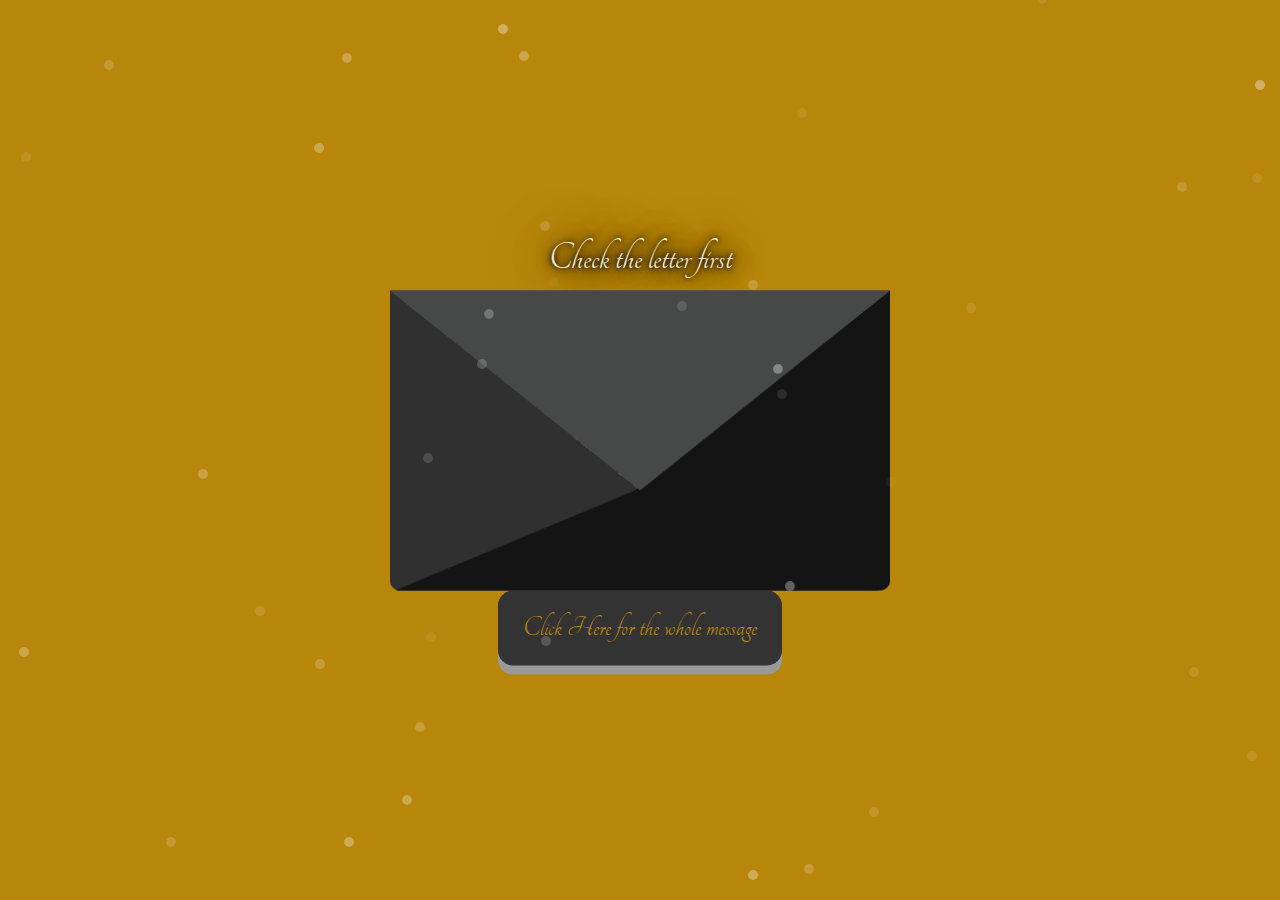
<file: Broletter.html>
<!DOCTYPE html>
<html lang="en">

<head>
    <meta charset="UTF-8">
    <title>Big Brother Postcard</title>
    <link rel="stylesheet" href="https://stackpath.bootstrapcdn.com/bootstrap/4.3.1/css/bootstrap.min.css" integrity="sha384-ggOyR0iXCbMQv3Xipma34MD+dH/1fQ784/j6cY/iJTQUOhcWr7x9JvoRxT2MZw1T" crossorigin="anonymous">
    <link rel="stylesheet" href="style2.css">
    <meta name="viewport" content="width=device-width, initial-scale=1">
    <style>
        body {
            background: darkgoldenrod;
        }

        .button {
            padding: 15px 25px;
            font-size: 24px;
            text-align: center;
            cursor: pointer;
            outline: none;
            color: #343333;
            background-color: #343333;
            border: none;
            border-radius: 15px;
            box-shadow: 0 9px #999;
        }

        .button:hover {
            background-color: black
        }

        .button:active {
            background-color: black;
            box-shadow: 0 5px #666;
            transform: translateY(4px);
        }

    </style>
</head>

<body>

    <div id="wrapper3">
        <h3 class="glow4">Check the letter first
        </h3>
        <div class="mail3">
            <div class="cover3">
            </div>
            <div class="letter3">
                <p> Hi Big Bro!</p>
                <p> I love you so much</p>
                <p> I hope you'll love my message!</p>
                <img src="kuya1.jpg" width="60">
            </div>
        </div>
        <button class="button"><a href="Brother.html"> Click Here for the whole message</a></button>
    </div>
    <style>
        #snowflakeContainer {
            position: absolute;
            left: 0px;
            top: 0px;
            display: none;
        }

        .snowflake {
            position: fixed;
            background-color: #FFFFFF;
            user-select: none;
            z-index: 1000;
            pointer-events: none;
            border-radius: 50%;
            width: 10px;
            height: 10px;
        }

    </style>

    <div id="snowflakeContainer">
        <span class="snowflake"></span>
    </div>

    <script>
        // Array to store our Snowflake objects
        var snowflakes = [];

        // Global variables to store our browser's window size
        var browserWidth;
        var browserHeight;

        // Specify the number of snowflakes you want visible
        var numberOfSnowflakes = 50;

        // Flag to reset the position of the snowflakes
        var resetPosition = false;

        // Handle accessibility
        var enableAnimations = false;
        var reduceMotionQuery = matchMedia("(prefers-reduced-motion)");

        // Handle animation accessibility preferences 
        function setAccessibilityState() {
            if (reduceMotionQuery.matches) {
                enableAnimations = false;
            } else {
                enableAnimations = true;
            }
        }
        setAccessibilityState();

        reduceMotionQuery.addListener(setAccessibilityState);

        //
        // It all starts here...
        //
        function setup() {
            if (enableAnimations) {
                window.addEventListener("DOMContentLoaded", generateSnowflakes, false);
                window.addEventListener("resize", setResetFlag, false);
            }
        }
        setup();

        //
        // Constructor for our Snowflake object
        //
        function Snowflake(element, speed, xPos, yPos) {
            // set initial snowflake properties
            this.element = element;
            this.speed = speed;
            this.xPos = xPos;
            this.yPos = yPos;
            this.scale = 1;

            // declare variables used for snowflake's motion
            this.counter = 0;
            this.sign = Math.random() < 0.5 ? 1 : -1;

            // setting an initial opacity and size for our snowflake
            this.element.style.opacity = (.1 + Math.random()) / 3;
        }

        //
        // The function responsible for actually moving our snowflake
        //
        Snowflake.prototype.update = function() {
            // using some trigonometry to determine our x and y position
            this.counter += this.speed / 5000;
            this.xPos += this.sign * this.speed * Math.cos(this.counter) / 40;
            this.yPos += Math.sin(this.counter) / 40 + this.speed / 30;
            this.scale = .5 + Math.abs(10 * Math.cos(this.counter) / 20);

            // setting our snowflake's position
            setTransform(Math.round(this.xPos), Math.round(this.yPos), this.scale, this.element);

            // if snowflake goes below the browser window, move it back to the top
            if (this.yPos > browserHeight) {
                this.yPos = -50;
            }
        }

        //
        // A performant way to set your snowflake's position and size
        //
        function setTransform(xPos, yPos, scale, el) {
            el.style.transform = `translate3d(${xPos}px, ${yPos}px, 0) scale(${scale}, ${scale})`;
        }

        //
        // The function responsible for creating the snowflake
        //
        function generateSnowflakes() {

            // get our snowflake element from the DOM and store it
            var originalSnowflake = document.querySelector(".snowflake");

            // access our snowflake element's parent container
            var snowflakeContainer = originalSnowflake.parentNode;
            snowflakeContainer.style.display = "block";

            // get our browser's size
            browserWidth = document.documentElement.clientWidth;
            browserHeight = document.documentElement.clientHeight;

            // create each individual snowflake
            for (var i = 0; i < numberOfSnowflakes; i++) {

                // clone our original snowflake and add it to snowflakeContainer
                var snowflakeClone = originalSnowflake.cloneNode(true);
                snowflakeContainer.appendChild(snowflakeClone);

                // set our snowflake's initial position and related properties
                var initialXPos = getPosition(50, browserWidth);
                var initialYPos = getPosition(50, browserHeight);
                var speed = 5 + Math.random() * 40;

                // create our Snowflake object
                var snowflakeObject = new Snowflake(snowflakeClone,
                    speed,
                    initialXPos,
                    initialYPos);
                snowflakes.push(snowflakeObject);
            }

            // remove the original snowflake because we no longer need it visible
            snowflakeContainer.removeChild(originalSnowflake);

            moveSnowflakes();
        }

        //
        // Responsible for moving each snowflake by calling its update function
        //
        function moveSnowflakes() {

            if (enableAnimations) {
                for (var i = 0; i < snowflakes.length; i++) {
                    var snowflake = snowflakes[i];
                    snowflake.update();
                }
            }

            // Reset the position of all the snowflakes to a new value
            if (resetPosition) {
                browserWidth = document.documentElement.clientWidth;
                browserHeight = document.documentElement.clientHeight;

                for (var i = 0; i < snowflakes.length; i++) {
                    var snowflake = snowflakes[i];

                    snowflake.xPos = getPosition(60, browserWidth);
                    snowflake.yPos = getPosition(60, browserHeight);
                }

                resetPosition = false;
            }

            requestAnimationFrame(moveSnowflakes);
        }

        //
        // This function returns a number between (maximum - offset) and (maximum + offset)
        //
        function getPosition(offset, size) {
            return Math.round(-5 * offset + Math.random() * (size + 5 * offset));
        }

        //
        // Trigger a reset of all the snowflakes' positions
        //
        function setResetFlag(e) {
            resetPosition = true;
        }

    </script>
</body>

</html>
</file>
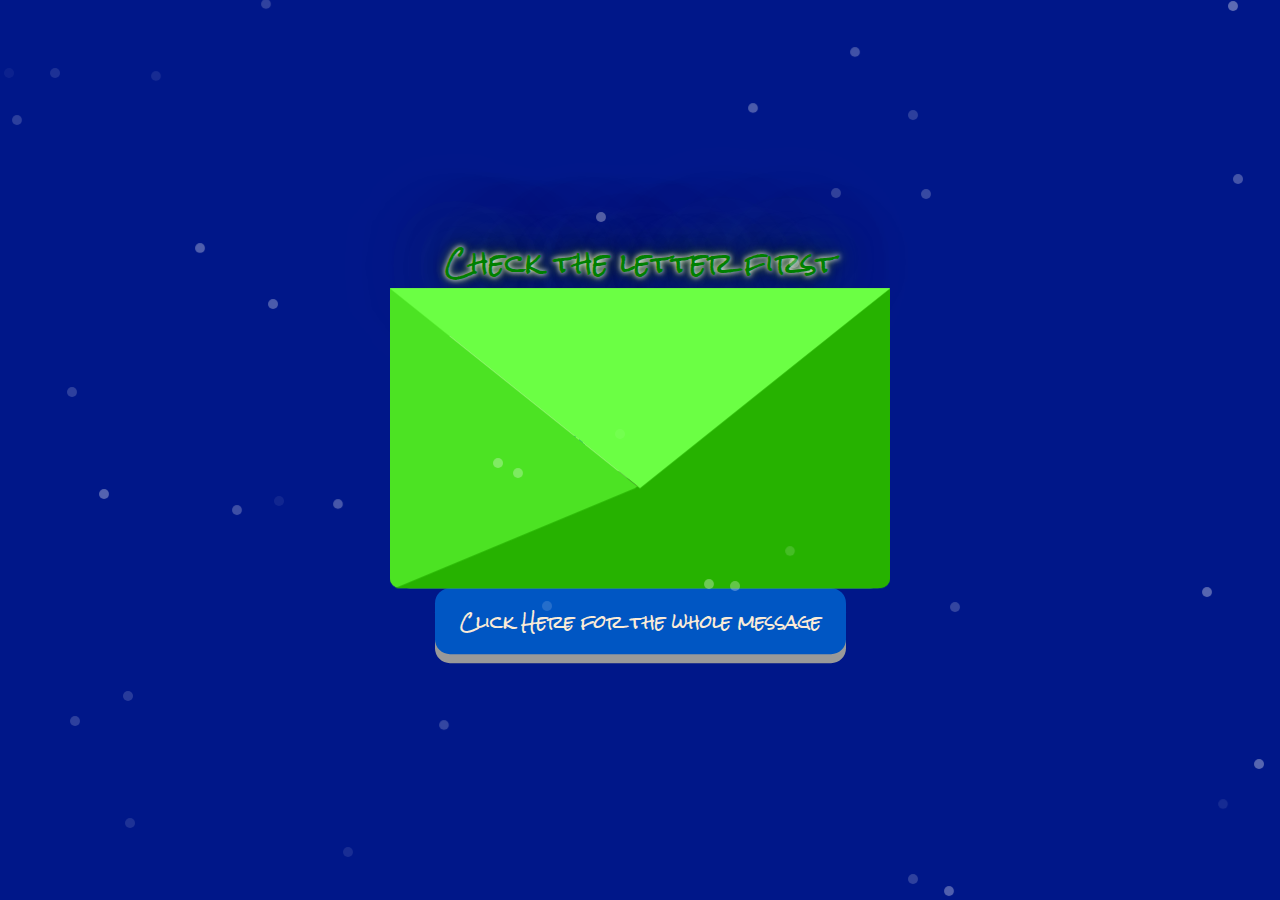
<file: Dadletter.html>
<!DOCTYPE html>
<html lang="en">

<head>
    <meta charset="UTF-8">
    <title>Dad Postcard</title>
    <link rel="stylesheet" href="https://stackpath.bootstrapcdn.com/bootstrap/4.3.1/css/bootstrap.min.css" integrity="sha384-ggOyR0iXCbMQv3Xipma34MD+dH/1fQ784/j6cY/iJTQUOhcWr7x9JvoRxT2MZw1T" crossorigin="anonymous">
    <link rel="stylesheet" href="style2.css">
    <meta name="viewport" content="width=device-width, initial-scale=1">
    <style>
        body {
            background: #001789;
        }

        .button {
            padding: 15px 25px;
            font-size: 24px;
            text-align: center;
            cursor: pointer;
            outline: none;
            color: blue;
            background-color: #0056C3;
            border: none;
            border-radius: 15px;
            box-shadow: 0 9px #999;
        }

        .button:hover {
            background-color: dodgerblue
        }

        .button:active {
            background-color: green;
            box-shadow: 0 5px #666;
            transform: translateY(4px);
        }

    </style>
</head>

<body>

    <div id="wrapper2">
        <h3 class="glow3">Check the letter first
        </h3>
        <div class="mail2">
            <div class="cover2">
            </div>
            <div class="letter2">
                <p> Hi Dad!</p>
                <p> I love you so much</p>
                <p> I hope you'll love my message!</p>
                <img src="dad1.jpg" width="60">
            </div>
        </div>
        <button class="button"><a href="Father.html"> Click Here for the whole message</a></button>
    </div>
    <style>
        #snowflakeContainer {
            position: absolute;
            left: 0px;
            top: 0px;
            display: none;
        }

        .snowflake {
            position: fixed;
            background-color: #FFFFFF;
            user-select: none;
            z-index: 1000;
            pointer-events: none;
            border-radius: 50%;
            width: 10px;
            height: 10px;
        }

    </style>

    <div id="snowflakeContainer">
        <span class="snowflake"></span>
    </div>

    <script>
        // Array to store our Snowflake objects
        var snowflakes = [];

        // Global variables to store our browser's window size
        var browserWidth;
        var browserHeight;

        // Specify the number of snowflakes you want visible
        var numberOfSnowflakes = 50;

        // Flag to reset the position of the snowflakes
        var resetPosition = false;

        // Handle accessibility
        var enableAnimations = false;
        var reduceMotionQuery = matchMedia("(prefers-reduced-motion)");

        // Handle animation accessibility preferences 
        function setAccessibilityState() {
            if (reduceMotionQuery.matches) {
                enableAnimations = false;
            } else {
                enableAnimations = true;
            }
        }
        setAccessibilityState();

        reduceMotionQuery.addListener(setAccessibilityState);

        //
        // It all starts here...
        //
        function setup() {
            if (enableAnimations) {
                window.addEventListener("DOMContentLoaded", generateSnowflakes, false);
                window.addEventListener("resize", setResetFlag, false);
            }
        }
        setup();

        //
        // Constructor for our Snowflake object
        //
        function Snowflake(element, speed, xPos, yPos) {
            // set initial snowflake properties
            this.element = element;
            this.speed = speed;
            this.xPos = xPos;
            this.yPos = yPos;
            this.scale = 1;

            // declare variables used for snowflake's motion
            this.counter = 0;
            this.sign = Math.random() < 0.5 ? 1 : -1;

            // setting an initial opacity and size for our snowflake
            this.element.style.opacity = (.1 + Math.random()) / 3;
        }

        //
        // The function responsible for actually moving our snowflake
        //
        Snowflake.prototype.update = function() {
            // using some trigonometry to determine our x and y position
            this.counter += this.speed / 5000;
            this.xPos += this.sign * this.speed * Math.cos(this.counter) / 40;
            this.yPos += Math.sin(this.counter) / 40 + this.speed / 30;
            this.scale = .5 + Math.abs(10 * Math.cos(this.counter) / 20);

            // setting our snowflake's position
            setTransform(Math.round(this.xPos), Math.round(this.yPos), this.scale, this.element);

            // if snowflake goes below the browser window, move it back to the top
            if (this.yPos > browserHeight) {
                this.yPos = -50;
            }
        }

        //
        // A performant way to set your snowflake's position and size
        //
        function setTransform(xPos, yPos, scale, el) {
            el.style.transform = `translate3d(${xPos}px, ${yPos}px, 0) scale(${scale}, ${scale})`;
        }

        //
        // The function responsible for creating the snowflake
        //
        function generateSnowflakes() {

            // get our snowflake element from the DOM and store it
            var originalSnowflake = document.querySelector(".snowflake");

            // access our snowflake element's parent container
            var snowflakeContainer = originalSnowflake.parentNode;
            snowflakeContainer.style.display = "block";

            // get our browser's size
            browserWidth = document.documentElement.clientWidth;
            browserHeight = document.documentElement.clientHeight;

            // create each individual snowflake
            for (var i = 0; i < numberOfSnowflakes; i++) {

                // clone our original snowflake and add it to snowflakeContainer
                var snowflakeClone = originalSnowflake.cloneNode(true);
                snowflakeContainer.appendChild(snowflakeClone);

                // set our snowflake's initial position and related properties
                var initialXPos = getPosition(50, browserWidth);
                var initialYPos = getPosition(50, browserHeight);
                var speed = 5 + Math.random() * 40;

                // create our Snowflake object
                var snowflakeObject = new Snowflake(snowflakeClone,
                    speed,
                    initialXPos,
                    initialYPos);
                snowflakes.push(snowflakeObject);
            }

            // remove the original snowflake because we no longer need it visible
            snowflakeContainer.removeChild(originalSnowflake);

            moveSnowflakes();
        }

        //
        // Responsible for moving each snowflake by calling its update function
        //
        function moveSnowflakes() {

            if (enableAnimations) {
                for (var i = 0; i < snowflakes.length; i++) {
                    var snowflake = snowflakes[i];
                    snowflake.update();
                }
            }

            // Reset the position of all the snowflakes to a new value
            if (resetPosition) {
                browserWidth = document.documentElement.clientWidth;
                browserHeight = document.documentElement.clientHeight;

                for (var i = 0; i < snowflakes.length; i++) {
                    var snowflake = snowflakes[i];

                    snowflake.xPos = getPosition(60, browserWidth);
                    snowflake.yPos = getPosition(60, browserHeight);
                }

                resetPosition = false;
            }

            requestAnimationFrame(moveSnowflakes);
        }

        //
        // This function returns a number between (maximum - offset) and (maximum + offset)
        //
        function getPosition(offset, size) {
            return Math.round(-5 * offset + Math.random() * (size + 5 * offset));
        }

        //
        // Trigger a reset of all the snowflakes' positions
        //
        function setResetFlag(e) {
            resetPosition = true;
        }

    </script>

</body>

</html>
</file>
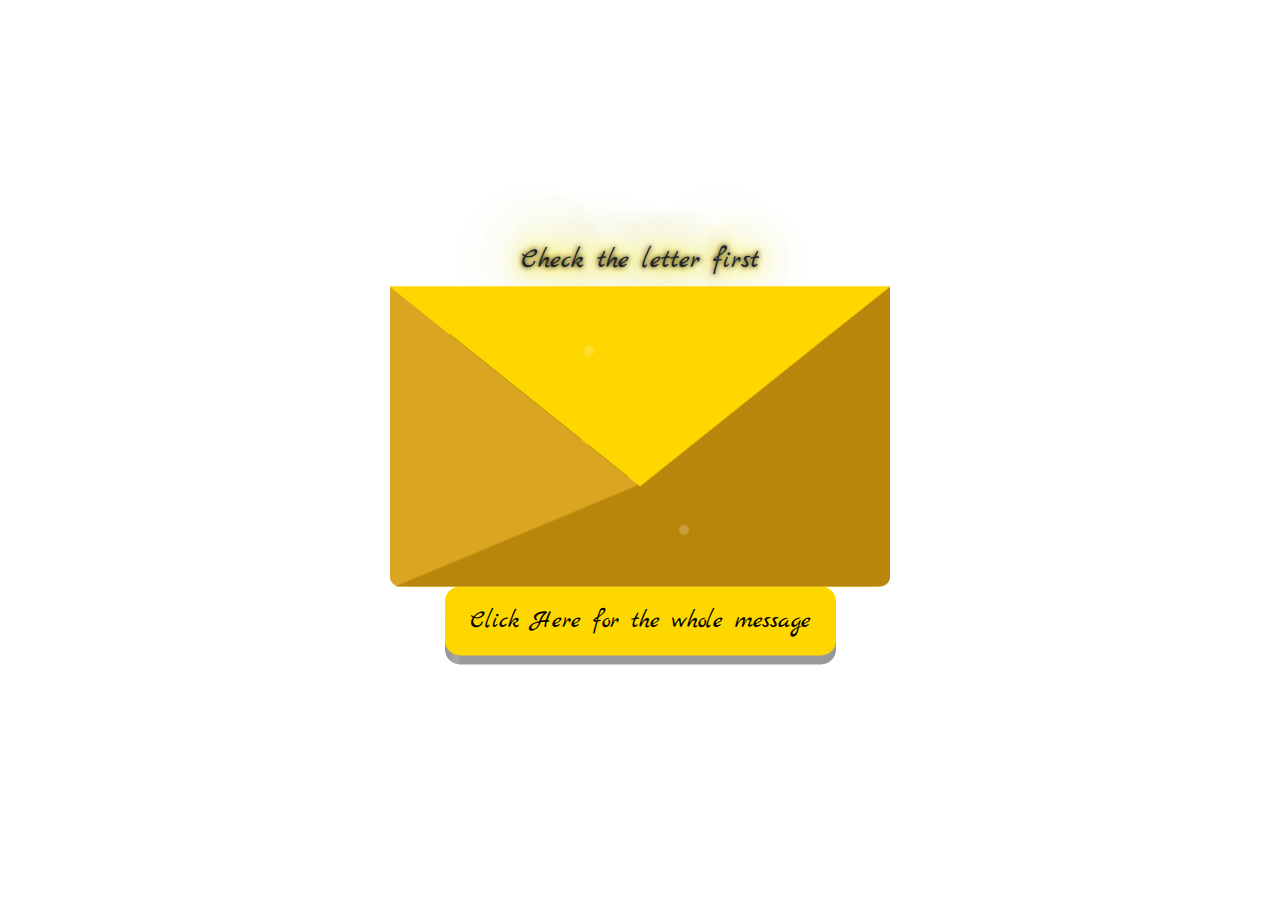
<file: Janaletter.html>
<!DOCTYPE html>
<html lang="en">

<head>
    <meta charset="UTF-8">
    <title>Jana Postcard</title>
    <link rel="stylesheet" href="https://stackpath.bootstrapcdn.com/bootstrap/4.3.1/css/bootstrap.min.css" integrity="sha384-ggOyR0iXCbMQv3Xipma34MD+dH/1fQ784/j6cY/iJTQUOhcWr7x9JvoRxT2MZw1T" crossorigin="anonymous">
    <link rel="stylesheet" href="style2.css">
    <meta name="viewport" content="width=device-width, initial-scale=1">
    <style>
        body {
            background: white;
        }

        .button {
            padding: 15px 25px;
            font-size: 24px;
            text-align: center;
            cursor: pointer;
            outline: none;
            color: gold;
            background-color: gold;
            border: none;
            border-radius: 15px;
            box-shadow: 0 9px #999;
        }

        .button:hover {
            background-color: darkgoldenrod
        }

        .button:active {
            background-color: darkgoldenrod;
            box-shadow: 0 5px #666;
            transform: translateY(4px);
        }

    </style>
</head>

<body>

    <div id="wrapper4">
        <h3 class="glow5">Check the letter first
        </h3>
        <div class="mail4">
            <div class="cover4">
            </div>
            <div class="letter4">
                <p> Hi Jana!</p>
                <p> I love you so much</p>
                <p> I hope you'll love my message!</p>
                <img src="Jana4.jpg" width="80">
            </div>
        </div>
        <button class="button"><a href="Jana.html"> Click Here for the whole message</a></button>
    </div>
    <style>
        #snowflakeContainer {
            position: absolute;
            left: 0px;
            top: 0px;
            display: none;
        }

        .snowflake {
            position: fixed;
            background-color: #FFFFFF;
            user-select: none;
            z-index: 1000;
            pointer-events: none;
            border-radius: 50%;
            width: 10px;
            height: 10px;
        }

    </style>

    <div id="snowflakeContainer">
        <span class="snowflake"></span>
    </div>

    <script>
        // Array to store our Snowflake objects
        var snowflakes = [];

        // Global variables to store our browser's window size
        var browserWidth;
        var browserHeight;

        // Specify the number of snowflakes you want visible
        var numberOfSnowflakes = 50;

        // Flag to reset the position of the snowflakes
        var resetPosition = false;

        // Handle accessibility
        var enableAnimations = false;
        var reduceMotionQuery = matchMedia("(prefers-reduced-motion)");

        // Handle animation accessibility preferences 
        function setAccessibilityState() {
            if (reduceMotionQuery.matches) {
                enableAnimations = false;
            } else {
                enableAnimations = true;
            }
        }
        setAccessibilityState();

        reduceMotionQuery.addListener(setAccessibilityState);

        //
        // It all starts here...
        //
        function setup() {
            if (enableAnimations) {
                window.addEventListener("DOMContentLoaded", generateSnowflakes, false);
                window.addEventListener("resize", setResetFlag, false);
            }
        }
        setup();

        //
        // Constructor for our Snowflake object
        //
        function Snowflake(element, speed, xPos, yPos) {
            // set initial snowflake properties
            this.element = element;
            this.speed = speed;
            this.xPos = xPos;
            this.yPos = yPos;
            this.scale = 1;

            // declare variables used for snowflake's motion
            this.counter = 0;
            this.sign = Math.random() < 0.5 ? 1 : -1;

            // setting an initial opacity and size for our snowflake
            this.element.style.opacity = (.1 + Math.random()) / 3;
        }

        //
        // The function responsible for actually moving our snowflake
        //
        Snowflake.prototype.update = function() {
            // using some trigonometry to determine our x and y position
            this.counter += this.speed / 5000;
            this.xPos += this.sign * this.speed * Math.cos(this.counter) / 40;
            this.yPos += Math.sin(this.counter) / 40 + this.speed / 30;
            this.scale = .5 + Math.abs(10 * Math.cos(this.counter) / 20);

            // setting our snowflake's position
            setTransform(Math.round(this.xPos), Math.round(this.yPos), this.scale, this.element);

            // if snowflake goes below the browser window, move it back to the top
            if (this.yPos > browserHeight) {
                this.yPos = -50;
            }
        }

        //
        // A performant way to set your snowflake's position and size
        //
        function setTransform(xPos, yPos, scale, el) {
            el.style.transform = `translate3d(${xPos}px, ${yPos}px, 0) scale(${scale}, ${scale})`;
        }

        //
        // The function responsible for creating the snowflake
        //
        function generateSnowflakes() {

            // get our snowflake element from the DOM and store it
            var originalSnowflake = document.querySelector(".snowflake");

            // access our snowflake element's parent container
            var snowflakeContainer = originalSnowflake.parentNode;
            snowflakeContainer.style.display = "block";

            // get our browser's size
            browserWidth = document.documentElement.clientWidth;
            browserHeight = document.documentElement.clientHeight;

            // create each individual snowflake
            for (var i = 0; i < numberOfSnowflakes; i++) {

                // clone our original snowflake and add it to snowflakeContainer
                var snowflakeClone = originalSnowflake.cloneNode(true);
                snowflakeContainer.appendChild(snowflakeClone);

                // set our snowflake's initial position and related properties
                var initialXPos = getPosition(50, browserWidth);
                var initialYPos = getPosition(50, browserHeight);
                var speed = 5 + Math.random() * 40;

                // create our Snowflake object
                var snowflakeObject = new Snowflake(snowflakeClone,
                    speed,
                    initialXPos,
                    initialYPos);
                snowflakes.push(snowflakeObject);
            }

            // remove the original snowflake because we no longer need it visible
            snowflakeContainer.removeChild(originalSnowflake);

            moveSnowflakes();
        }

        //
        // Responsible for moving each snowflake by calling its update function
        //
        function moveSnowflakes() {

            if (enableAnimations) {
                for (var i = 0; i < snowflakes.length; i++) {
                    var snowflake = snowflakes[i];
                    snowflake.update();
                }
            }

            // Reset the position of all the snowflakes to a new value
            if (resetPosition) {
                browserWidth = document.documentElement.clientWidth;
                browserHeight = document.documentElement.clientHeight;

                for (var i = 0; i < snowflakes.length; i++) {
                    var snowflake = snowflakes[i];

                    snowflake.xPos = getPosition(60, browserWidth);
                    snowflake.yPos = getPosition(60, browserHeight);
                }

                resetPosition = false;
            }

            requestAnimationFrame(moveSnowflakes);
        }

        //
        // This function returns a number between (maximum - offset) and (maximum + offset)
        //
        function getPosition(offset, size) {
            return Math.round(-5 * offset + Math.random() * (size + 5 * offset));
        }

        //
        // Trigger a reset of all the snowflakes' positions
        //
        function setResetFlag(e) {
            resetPosition = true;
        }

    </script>
</body>

</html>
</file>
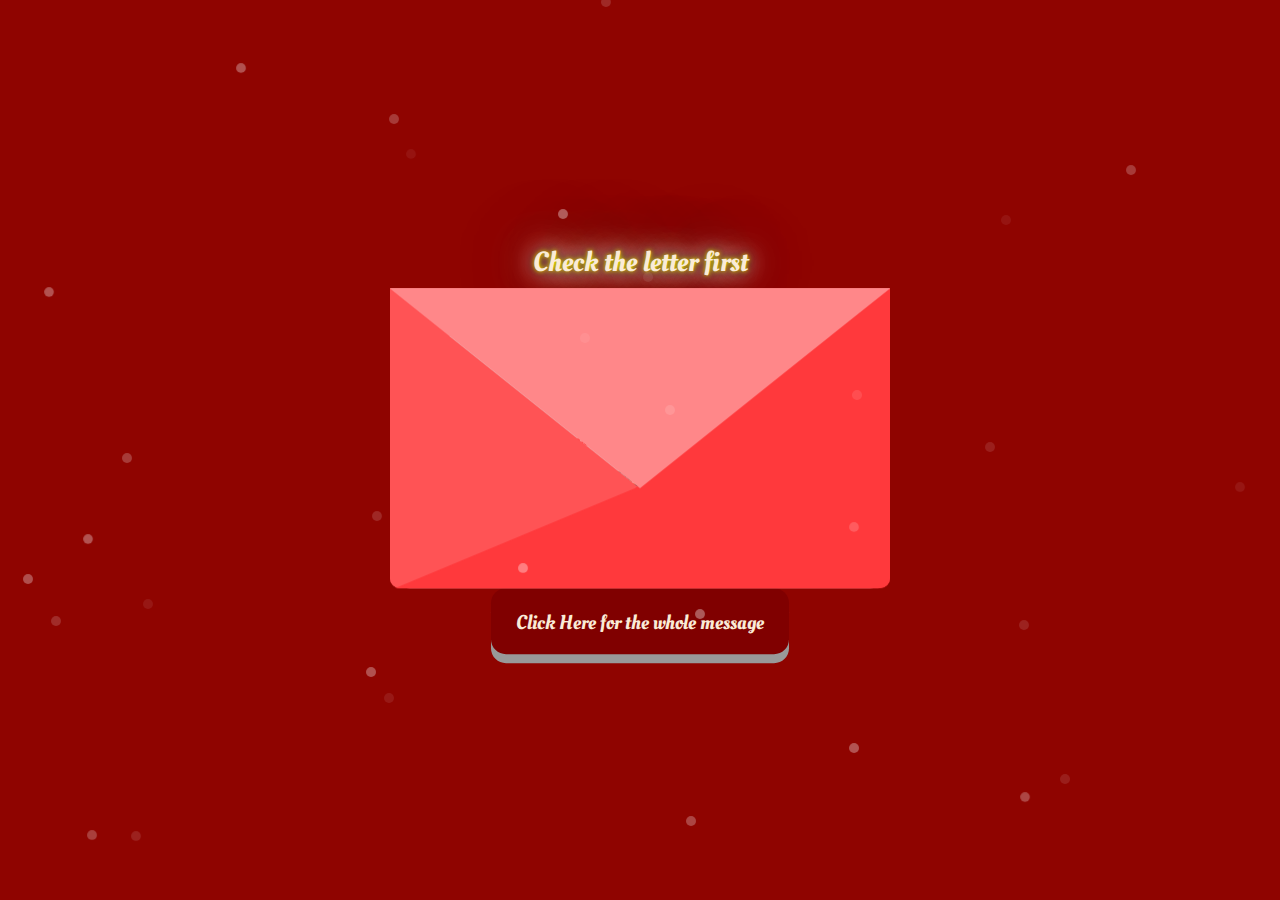
<file: Momletter.html>
<!DOCTYPE html>
<html lang="en">
<head>
	<meta charset="UTF-8">
	<title>Mom Postcard</title>
     <!-- Bootstrap CSS -->
    <link rel="stylesheet" href="https://stackpath.bootstrapcdn.com/bootstrap/4.3.1/css/bootstrap.min.css" integrity="sha384-ggOyR0iXCbMQv3Xipma34MD+dH/1fQ784/j6cY/iJTQUOhcWr7x9JvoRxT2MZw1T" crossorigin="anonymous">
	<link rel="stylesheet" href="style2.css">
    <meta name="viewport" content="width=device-width, initial-scale=1">
<style>
    body {
     background:  #8F0400;
    }
.button {
  padding: 15px 25px;
  font-size: 24px;
  text-align: center;
  cursor: pointer;
  outline: none;
  color: maroon;
  background-color: maroon;
  border: none;
  border-radius: 15px;
  box-shadow: 0 9px #999;
}

.button:hover {background-color: red}

.button:active {
  background-color: red;
  box-shadow: 0 5px #666;
  transform: translateY(4px);
}
</style>
</head>
<body>
	
<div id="wrapper">
    <h3 class="glow2">Check the letter first
    </h3>
  <div class="mail">
    <div class="cover">
      </div>
      <div class="letter">
          <p> Hi Mom!</p>
          <p> I love you so much</p>
          <p> I hope you'll love my message!</p>
          <img src="mom1.jpg" width="70">
      </div>
  </div>
    <button class="button"><a href="Mother.html"> Click Here for the whole message</a></button>
</div>
  <style>
  #snowflakeContainer {
    position: absolute;
    left: 0px;
    top: 0px;
    display: none;
  }

  .snowflake {
    position: fixed;
    background-color: #FFFFFF;
    user-select: none;
    z-index: 1000;
    pointer-events: none;
    border-radius: 50%;
    width: 10px;
    height: 10px;
  }
</style>

<div id="snowflakeContainer">
  <span class="snowflake"></span>
</div>

<script>
  // Array to store our Snowflake objects
  var snowflakes = [];

  // Global variables to store our browser's window size
  var browserWidth;
  var browserHeight;

  // Specify the number of snowflakes you want visible
  var numberOfSnowflakes = 50;

  // Flag to reset the position of the snowflakes
  var resetPosition = false;

  // Handle accessibility
  var enableAnimations = false;
  var reduceMotionQuery = matchMedia("(prefers-reduced-motion)");

  // Handle animation accessibility preferences 
  function setAccessibilityState() {
    if (reduceMotionQuery.matches) {
      enableAnimations = false;
    } else { 
      enableAnimations = true;
    }
  }
  setAccessibilityState();

  reduceMotionQuery.addListener(setAccessibilityState);

  //
  // It all starts here...
  //
  function setup() {
    if (enableAnimations) {
      window.addEventListener("DOMContentLoaded", generateSnowflakes, false);
      window.addEventListener("resize", setResetFlag, false);
    }
  }
  setup();

  //
  // Constructor for our Snowflake object
  //
  function Snowflake(element, speed, xPos, yPos) {
    // set initial snowflake properties
    this.element = element;
    this.speed = speed;
    this.xPos = xPos;
    this.yPos = yPos;
    this.scale = 1;

    // declare variables used for snowflake's motion
    this.counter = 0;
    this.sign = Math.random() < 0.5 ? 1 : -1;

    // setting an initial opacity and size for our snowflake
    this.element.style.opacity = (.1 + Math.random()) / 3;
  }

  //
  // The function responsible for actually moving our snowflake
  //
  Snowflake.prototype.update = function () {
    // using some trigonometry to determine our x and y position
    this.counter += this.speed / 5000;
    this.xPos += this.sign * this.speed * Math.cos(this.counter) / 40;
    this.yPos += Math.sin(this.counter) / 40 + this.speed / 30;
    this.scale = .5 + Math.abs(10 * Math.cos(this.counter) / 20);

    // setting our snowflake's position
    setTransform(Math.round(this.xPos), Math.round(this.yPos), this.scale, this.element);

    // if snowflake goes below the browser window, move it back to the top
    if (this.yPos > browserHeight) {
      this.yPos = -50;
    }
  }

  //
  // A performant way to set your snowflake's position and size
  //
  function setTransform(xPos, yPos, scale, el) {
    el.style.transform = `translate3d(${xPos}px, ${yPos}px, 0) scale(${scale}, ${scale})`;
  }

  //
  // The function responsible for creating the snowflake
  //
  function generateSnowflakes() {

    // get our snowflake element from the DOM and store it
    var originalSnowflake = document.querySelector(".snowflake");

    // access our snowflake element's parent container
    var snowflakeContainer = originalSnowflake.parentNode;
    snowflakeContainer.style.display = "block";

    // get our browser's size
    browserWidth = document.documentElement.clientWidth;
    browserHeight = document.documentElement.clientHeight;

    // create each individual snowflake
    for (var i = 0; i < numberOfSnowflakes; i++) {

      // clone our original snowflake and add it to snowflakeContainer
      var snowflakeClone = originalSnowflake.cloneNode(true);
      snowflakeContainer.appendChild(snowflakeClone);

      // set our snowflake's initial position and related properties
      var initialXPos = getPosition(50, browserWidth);
      var initialYPos = getPosition(50, browserHeight);
      var speed = 5 + Math.random() * 40;

      // create our Snowflake object
      var snowflakeObject = new Snowflake(snowflakeClone,
        speed,
        initialXPos,
        initialYPos);
      snowflakes.push(snowflakeObject);
    }

    // remove the original snowflake because we no longer need it visible
    snowflakeContainer.removeChild(originalSnowflake);

    moveSnowflakes();
  }

  //
  // Responsible for moving each snowflake by calling its update function
  //
  function moveSnowflakes() {

    if (enableAnimations) {
      for (var i = 0; i < snowflakes.length; i++) {
        var snowflake = snowflakes[i];
        snowflake.update();
      }      
    }

    // Reset the position of all the snowflakes to a new value
    if (resetPosition) {
      browserWidth = document.documentElement.clientWidth;
      browserHeight = document.documentElement.clientHeight;

      for (var i = 0; i < snowflakes.length; i++) {
        var snowflake = snowflakes[i];

        snowflake.xPos = getPosition(60, browserWidth);
        snowflake.yPos = getPosition(60, browserHeight);
      }

      resetPosition = false;
    }

    requestAnimationFrame(moveSnowflakes);
  }

  //
  // This function returns a number between (maximum - offset) and (maximum + offset)
  //
  function getPosition(offset, size) {
    return Math.round(-5 * offset + Math.random() * (size + 5 * offset));
  }

  //
  // Trigger a reset of all the snowflakes' positions
  //
  function setResetFlag(e) {
    resetPosition = true;
  }
</script>
</body>
</html>
</file>
<file: style2.css>
@import url('https://fonts.googleapis.com/css?family=Carter+One|Cookie|Damion|Gochi+Hand|Ma+Shan+Zheng|Marck+Script|Merienda|Oleo+Script|Parisienne|Passion+One|Permanent+Marker|Playball|Rock+Salt|Tangerine&display=swap');

* {
    margin: 0;
    padding: 0;
}

#wrapper {
    position: absolute;
    top: 50%;
    left: 50%;
    transform: translate(-50%, -50%);
    text-align: center;
}

#wrapper a {
    text-align: center;
    font-family: Oleo Script, cursive;
    color: antiquewhite;
    font-size: 20px;
    list-style: none;
}

#wrapper h3 {
    font-family: Oleo Script, cursive;
    color: antiquewhite;
}

.glow2 {
    text-shadow:
        0 0 5px yellow,
        0 0 10px black,
        0 0 20px white,
        0 0 40px white,
        0 0 80px yellow,
        0 0 90px black,
        0 0 100px yellow,
        0 0 150px yellow;
}

.mail {
    width: 500px;
    height: 300px;
    background: #ff8789;
    position: relative;
    transform-style: preserve-3d;
    border-bottom-left-radius: 20px;
    border-bottom-right-radius: 20px;
    cursor: pointer;
}

.mail:before {
    content: '';
    position: absolute;
    top: 0;
    right: 0;
    border-left: 240px solid Transparent;
    border-right: 255px solid #ff393c;
    border-top: 200px solid Transparent;
    border-bottom: 100px solid #ff393c;
    z-index: 5;
    border-bottom-right-radius: 10px;
}

.mail:after {
    content: '';
    position: absolute;
    top: 0;
    left: 0;
    border-left: 250px solid #ff5355;
    border-right: 240px solid Transparent;
    border-top: 200px solid Transparent;
    border-bottom: 100px solid #ff5355;
    z-index: 4;
    border-bottom-left-radius: 10px;
}

.cover:before {
    content: '';
    position: absolute;
    top: 0;
    left: 0;
    border-left: 250px solid transparent;
    border-right: 250px solid transparent;
    border-top: 200px solid #ff8789;
    border-bottom: 100px solid transparent;
    z-index: 6;
    transform-origin: top;
    transform: rotateX(0deg);
    transition: all 1s 1s ease;
}

.letter {
    position: absolute;
    z-index: 3;
    top: 0px;
    left: 10px;
    background: #dedede;
    width: 400px;
    height: 210px;
    border-radius: 20px;
    transition: all 1s ease;
}

.letter {
    position: absolute;
    top: 50%;
    left: 50%;
    transform: translate(-50%, -50%);
    font-size: 20px;
    color: red;
    font-weight: 900;
    font-family: Cookie, cursive;
    text-align: center;
}

.mail:hover .cover:before {
    transform: rotateX(180deg);
    transition: all 1s ease;
}

.mail:hover .letter {
    top: -80px;
    transition: all 1s 1s ease;
}

#wrapper2 {
    position: absolute;
    top: 50%;
    left: 50%;
    transform: translate(-50%, -50%);
    text-align: center;
}

#wrapper2 a {
    text-align: center;
    font-family: Rock Salt, cursive;
    color: antiquewhite;
    font-size: 18px;
    list-style: none;
}

#wrapper2 h3 {
    font-family: Rock Salt, cursive;
    color: green
}

.glow3 {
    text-shadow:
        0 0 5px white,
        0 0 10px yellowgreen,
        0 0 20px black,
        0 0 40px black,
        0 0 80px white,
        0 0 90px black,
        0 0 100px yellowgreen,
        0 0 150px white;
}

.mail2 {
    width: 500px;
    height: 300px;
    background: #6BFF44;
    position: relative;
    transform-style: preserve-3d;
    border-bottom-left-radius: 20px;
    border-bottom-right-radius: 20px;
    cursor: pointer;
}

.mail2:before {
    content: '';
    position: absolute;
    top: 0;
    right: 0;
    border-left: 240px solid Transparent;
    border-right: 255px solid #26B200;
    border-top: 200px solid Transparent;
    border-bottom: 100px solid #26B200;
    z-index: 5;
    border-bottom-right-radius: 10px;
}

.mail2:after {
    content: '';
    position: absolute;
    top: 0;
    left: 0;
    border-left: 250px solid #4CE323;
    border-right: 240px solid Transparent;
    border-top: 200px solid Transparent;
    border-bottom: 100px solid #4CE323;
    z-index: 4;
    border-bottom-left-radius: 10px;
}

.cover2:before {
    content: '';
    position: absolute;
    top: 0;
    left: 0;
    border-left: 250px solid transparent;
    border-right: 250px solid transparent;
    border-top: 200px solid #6BFF44;
    border-bottom: 100px solid transparent;
    z-index: 6;
    transform-origin: top;
    transform: rotateX(0deg);
    transition: all 1s 1s ease;
}

.letter2 {
    position: absolute;
    z-index: 3;
    top: 0px;
    left: 10px;
    background: beige;
    width: 400px;
    height: 210px;
    border-radius: 20px;
    transition: all 1s ease;
}

.letter2 {
    position: absolute;
    top: 50%;
    left: 50%;
    transform: translate(-50%, -50%);
    font-size: 20px;
    color: #0056C3;
    font-weight: 900;
    font-family: Rock Salt, cursive;
    text-align: center;
}

.mail2:hover .cover2:before {
    transform: rotateX(180deg);
    transition: all 1s ease;
}

.mail2:hover .letter2 {
    top: -80px;
    transition: all 1s 1s ease;
}

#wrapper3 {
    position: absolute;
    top: 50%;
    left: 50%;
    transform: translate(-50%, -50%);
    text-align: center;
}

#wrapper3 a {
    text-align: center;
    font-family: Tangerine, cursive;
    color: darkgoldenrod;
    font-size: 30px;
    list-style: none;
}

#wrapper3 h3 {
    font-family: Tangerine, cursive;
    color: antiquewhite;
    font-size: 40px;
}

.glow4 {
    text-shadow:
        0 0 5px black,
        0 0 10px black,
        0 0 20px black,
        0 0 40px black,
        0 0 80px white,
        0 0 90px black,
        0 0 100px white,
        0 0 150px white;
}

.mail3 {
    width: 500px;
    height: 300px;
    background: #474848;
    position: relative;
    transform-style: preserve-3d;
    border-bottom-left-radius: 20px;
    border-bottom-right-radius: 20px;
    cursor: pointer;
}

.mail3:before {
    content: '';
    position: absolute;
    top: 0;
    right: 0;
    border-left: 240px solid Transparent;
    border-right: 255px solid #141414;
    border-top: 200px solid Transparent;
    border-bottom: 100px solid #141414;
    z-index: 5;
    border-bottom-right-radius: 10px;
}

.mail3:after {
    content: '';
    position: absolute;
    top: 0;
    left: 0;
    border-left: 250px solid #303030;
    border-right: 240px solid Transparent;
    border-top: 200px solid Transparent;
    border-bottom: 100px solid #303030;
    z-index: 4;
    border-bottom-left-radius: 10px;
}

.cover3:before {
    content: '';
    position: absolute;
    top: 0;
    left: 0;
    border-left: 250px solid transparent;
    border-right: 250px solid transparent;
    border-top: 200px solid #474848;
    border-bottom: 100px solid transparent;
    z-index: 6;
    transform-origin: top;
    transform: rotateX(0deg);
    transition: all 1s 1s ease;
}

.letter3 {
    position: absolute;
    z-index: 3;
    top: 0px;
    left: 10px;
    background: #303030;
    width: 400px;
    height: 210px;
    border-radius: 20px;
    transition: all 1s ease;
}

.letter3 {
    position: absolute;
    top: 50%;
    left: 50%;
    transform: translate(-50%, -50%);
    font-size: 20px;
    color: goldenrod;
    font-weight: 900;
    font-family: Tangerine, cursive;
    text-align: center;
}

.mail3:hover .cover3:before {
    transform: rotateX(180deg);
    transition: all 1s ease;
}

.mail3:hover .letter3 {
    top: -80px;
    transition: all 1s 1s ease;
}

#wrapper4 {
    position: absolute;
    top: 50%;
    left: 50%;
    transform: translate(-50%, -50%);
    text-align: center;
}

#wrapper4 a {
    text-align: center;
    font-family: Marck Script, cursive;
    color: black;
    font-size: 25px;
    list-style: none;
}

#wrapper4 h3 {
    font-family: Marck Script, cursive;
}

.glow5 {
    text-shadow:
        0 0 5px black,
        0 0 10px gold,
        0 0 20px gold,
        0 0 40px gold,
        0 0 80px gold,
        0 0 90px black,
        0 0 100px gold,
        0 0 150px gold;
}

.mail4 {
    width: 500px;
    height: 300px;
    background: gold;
    position: relative;
    transform-style: preserve-3d;
    border-bottom-left-radius: 20px;
    border-bottom-right-radius: 20px;
    cursor: pointer;
}

.mail4:before {
    content: '';
    position: absolute;
    top: 0;
    right: 0;
    border-left: 240px solid Transparent;
    border-right: 255px solid darkgoldenrod;
    border-top: 200px solid Transparent;
    border-bottom: 100px solid darkgoldenrod;
    z-index: 5;
    border-bottom-right-radius: 10px;
}

.mail4:after {
    content: '';
    position: absolute;
    top: 0;
    left: 0;
    border-left: 250px solid goldenrod;
    border-right: 240px solid Transparent;
    border-top: 200px solid Transparent;
    border-bottom: 100px solid goldenrod;
    z-index: 4;
    border-bottom-left-radius: 10px;
}

.cover4:before {
    content: '';
    position: absolute;
    top: 0;
    left: 0;
    border-left: 250px solid transparent;
    border-right: 250px solid transparent;
    border-top: 200px solid gold;
    border-bottom: 100px solid transparent;
    z-index: 6;
    transform-origin: top;
    transform: rotateX(0deg);
    transition: all 1s 1s ease;
}

.letter4 {
    position: absolute;
    z-index: 3;
    top: 0px;
    left: 10px;
    background: #303030;
    width: 400px;
    height: 210px;
    border-radius: 20px;
    transition: all 1s ease;
}

.letter4 {
    position: absolute;
    top: 50%;
    left: 50%;
    transform: translate(-50%, -50%);
    font-size: 20px;
    color: goldenrod;
    font-weight: 900;
    font-family: Marck Script, cursive;
    text-align: center;
}

.mail4:hover .cover4:before {
    transform: rotateX(180deg);
    transition: all 1s ease;
}

.mail4:hover .letter4 {
    top: -80px;
    transition: all 1s 1s ease;
}
</file>
